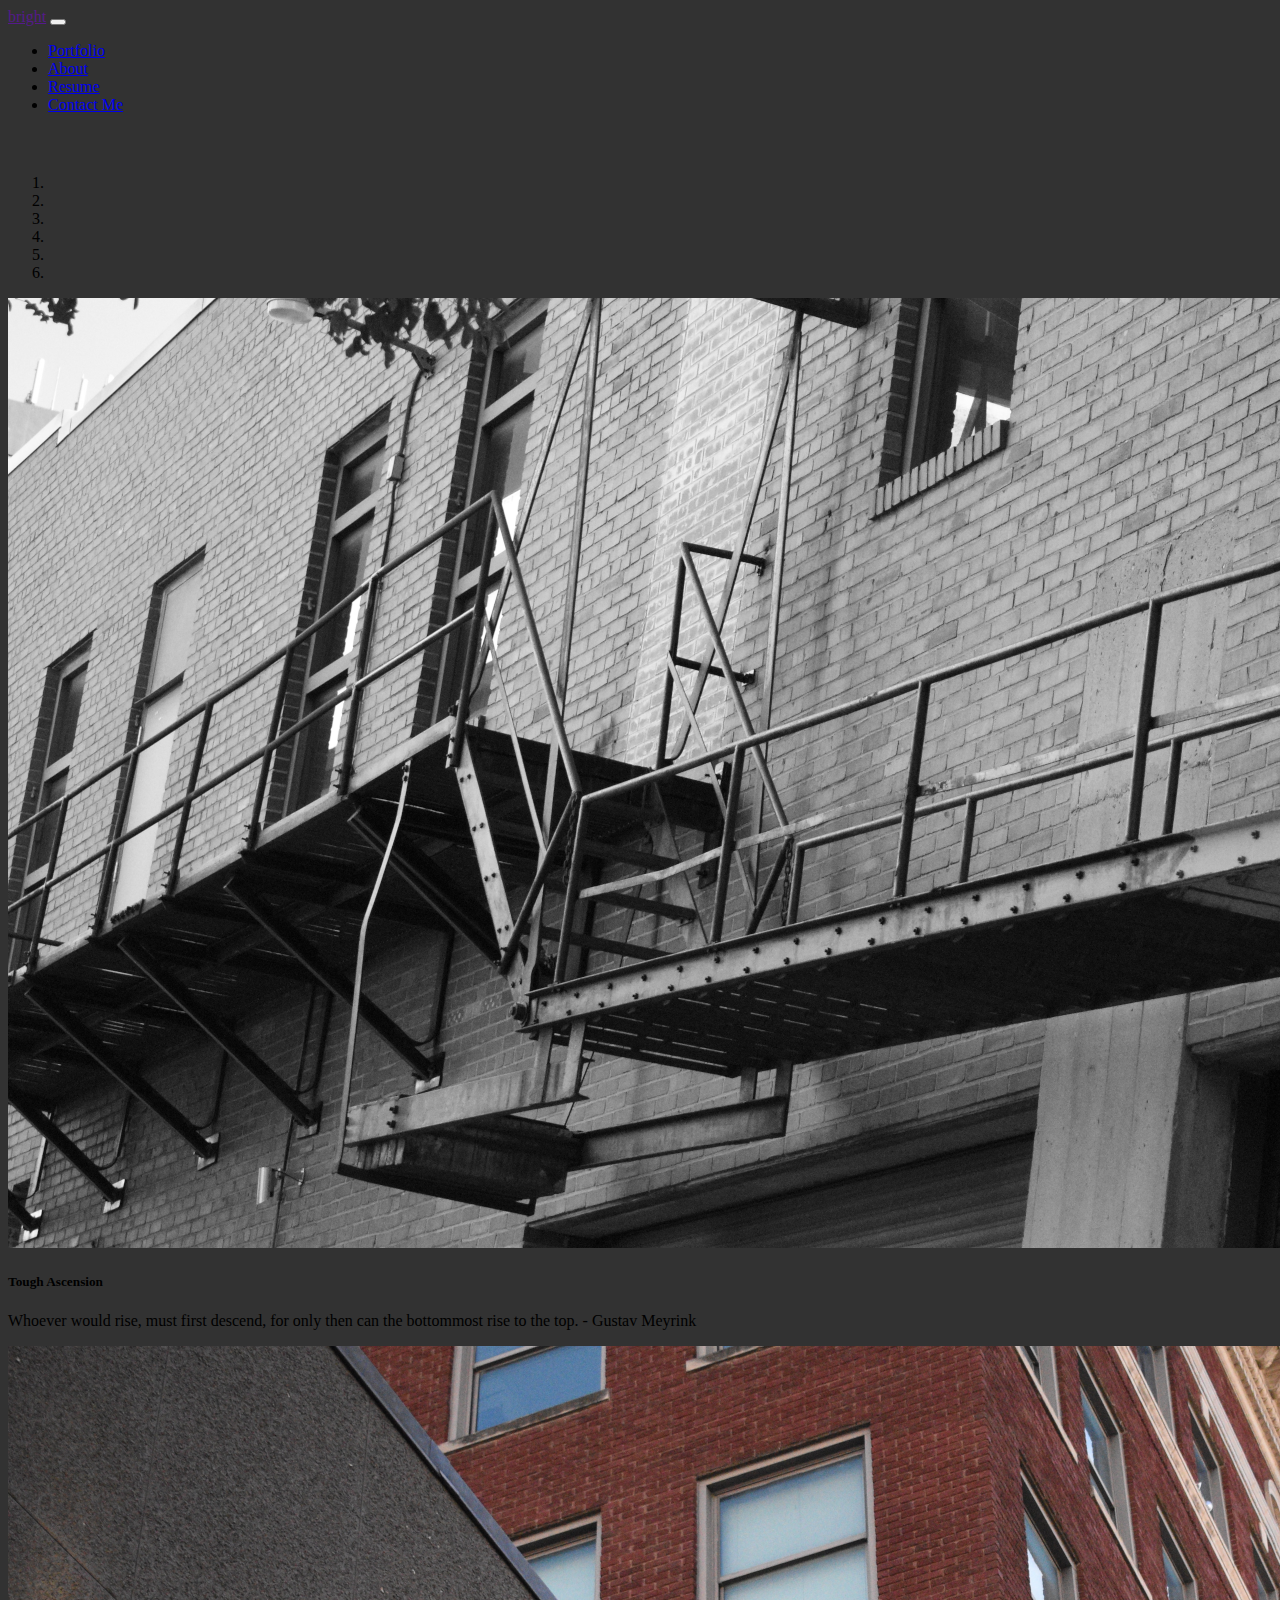
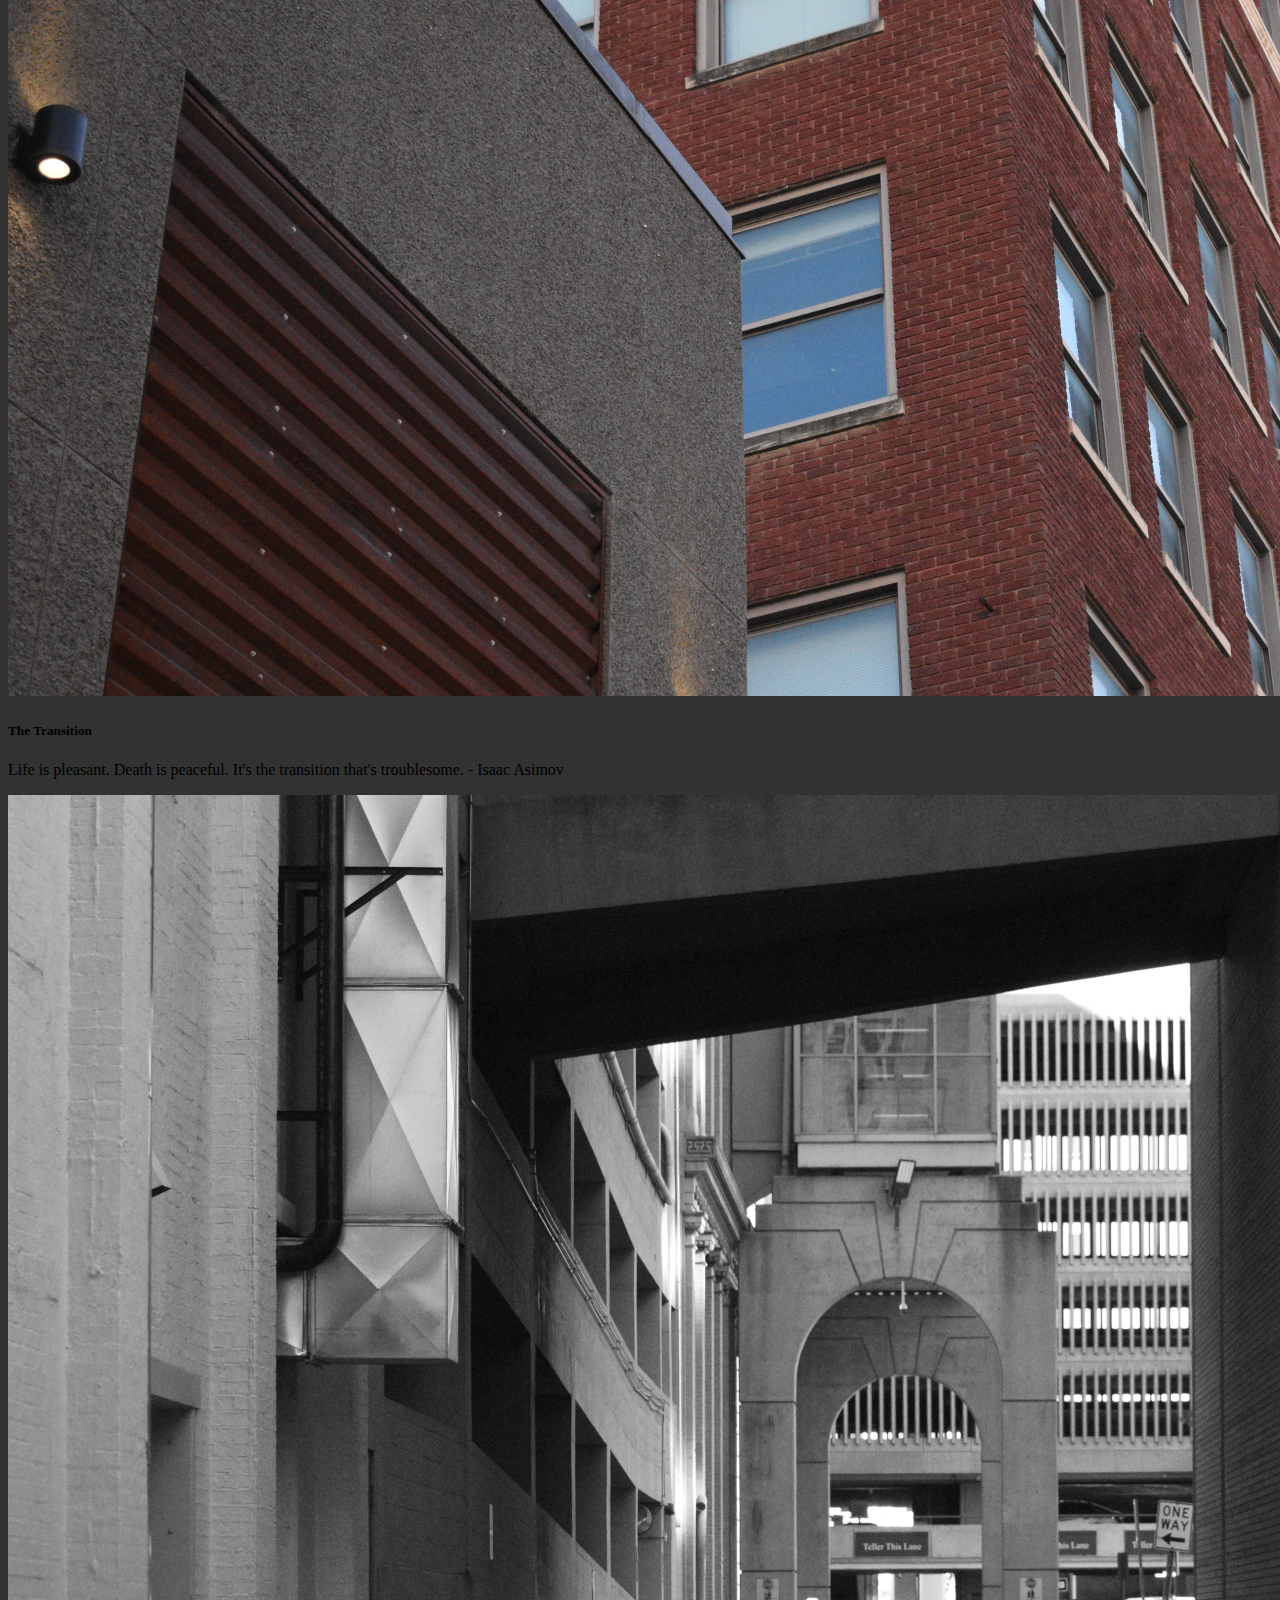
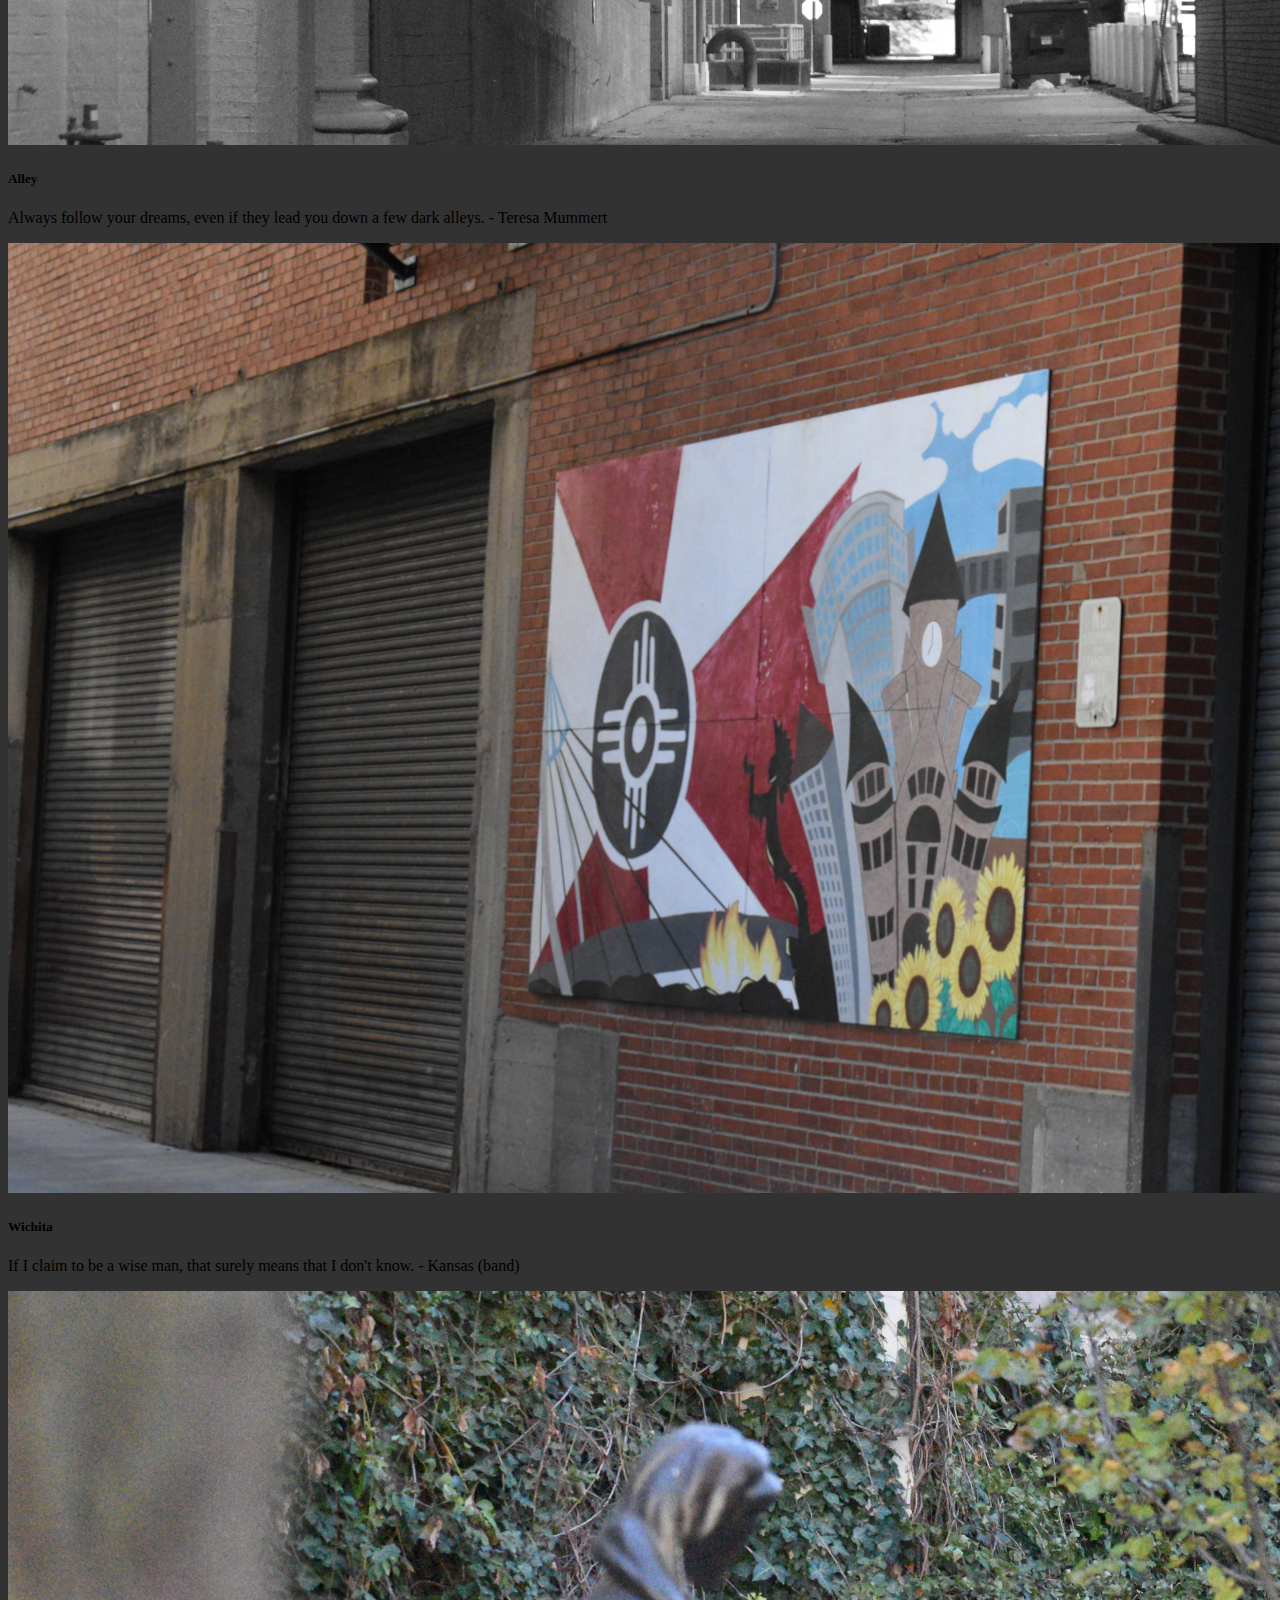
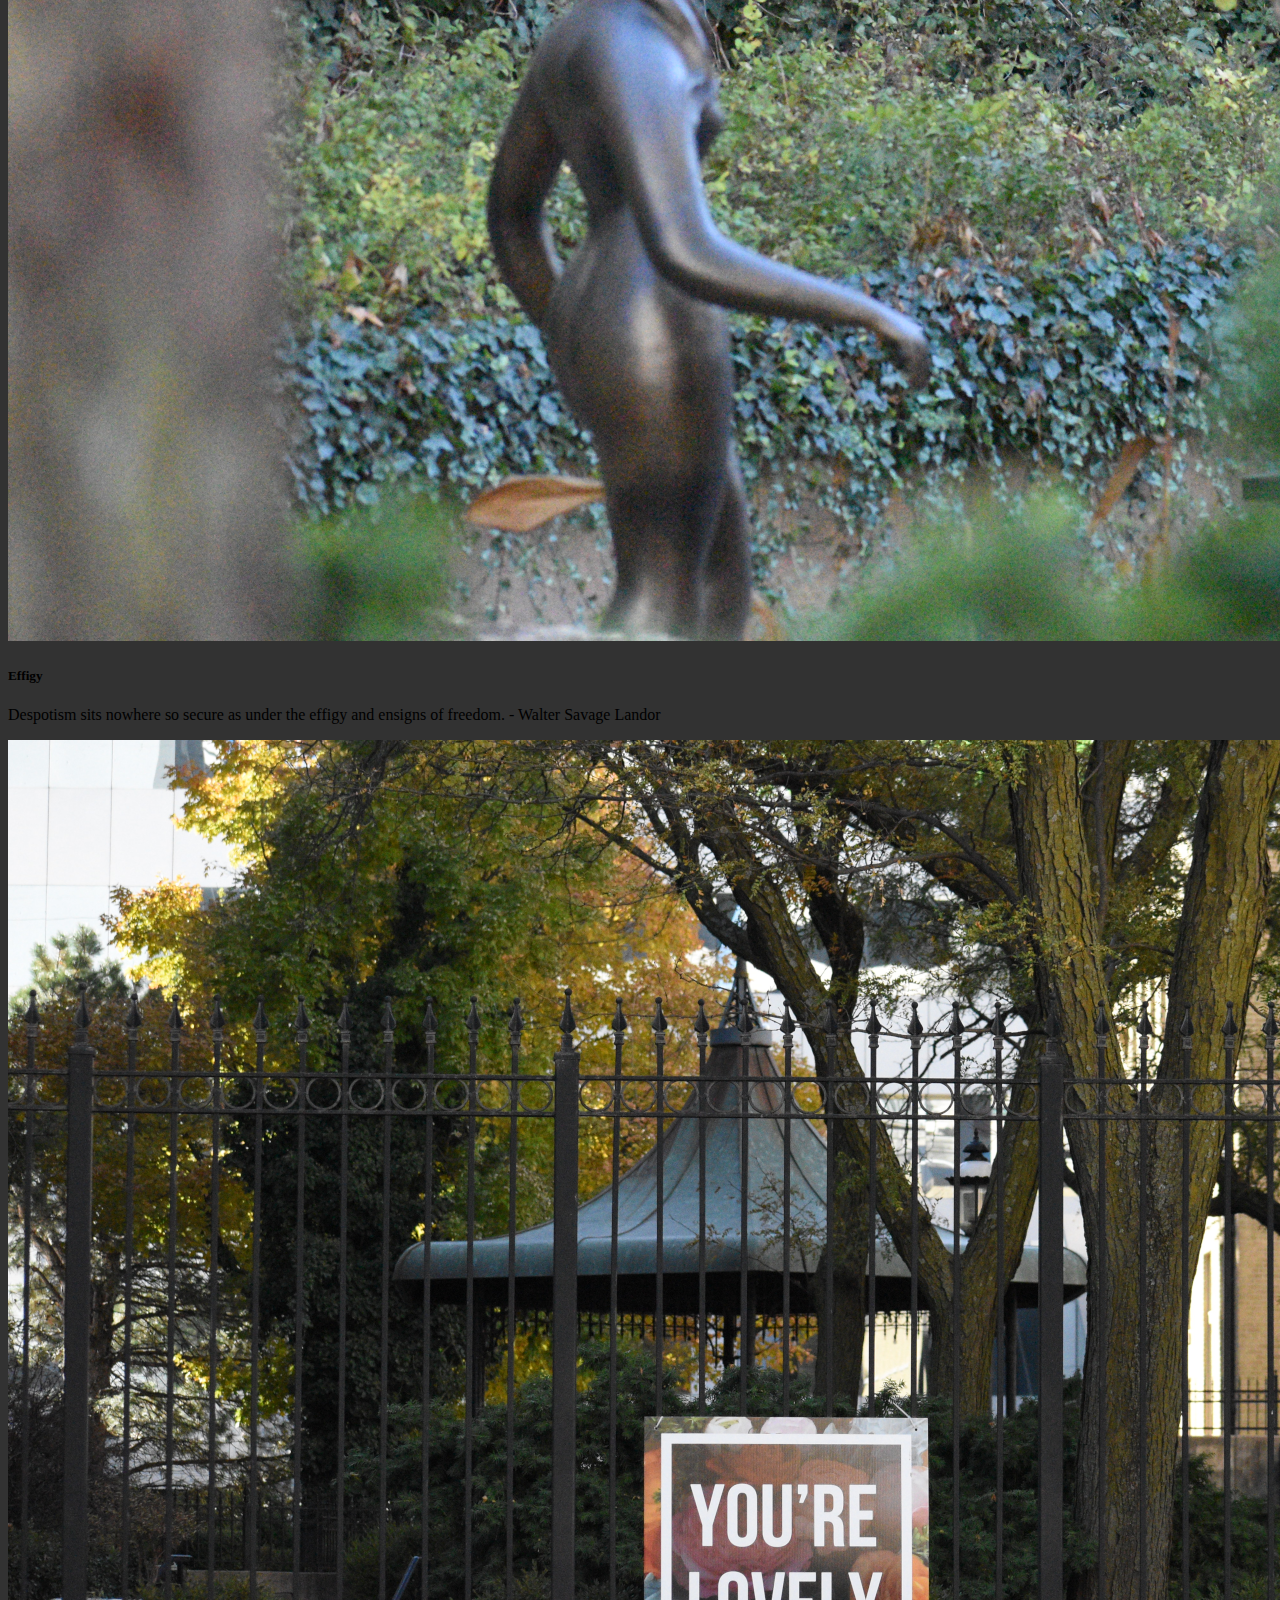
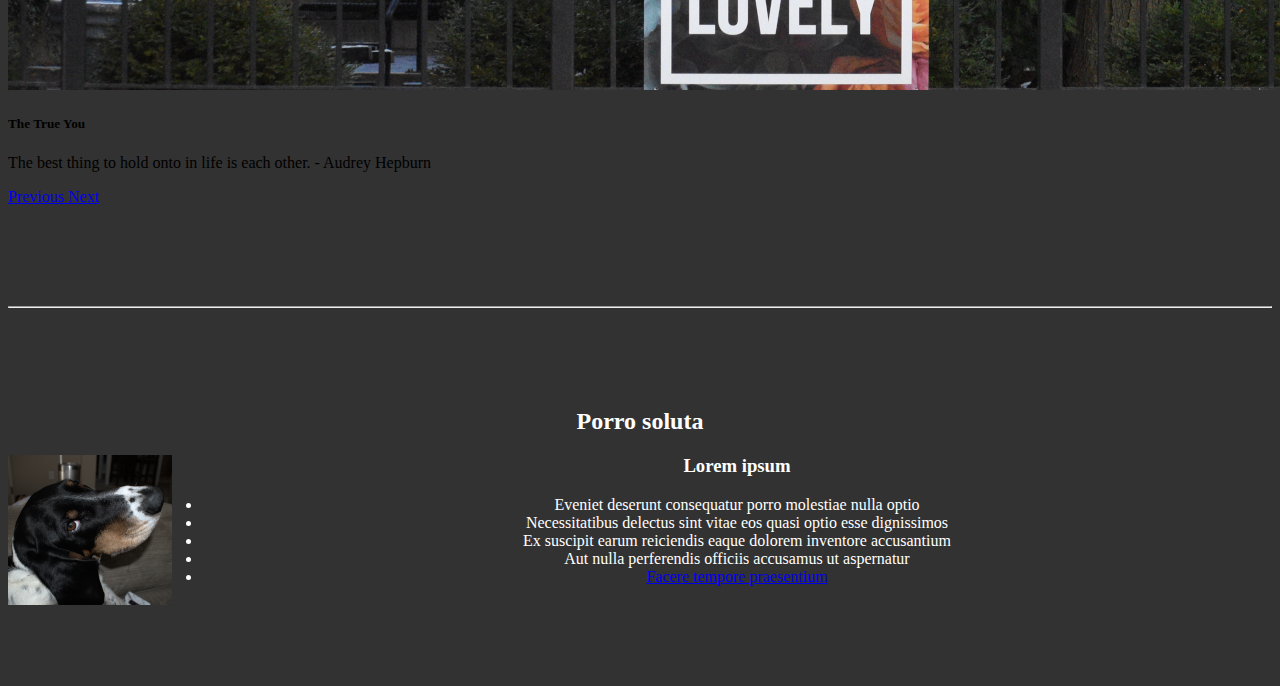
<file: index.html>
<!DOCTYPE html>
<html lang="en">
<head>
    <meta charset="UTF-8">
    <meta name="viewport" content="width=device-width, initial-scale=1, shrink-to-fit=no">

    <title>Jeremy Page</title>
    <link rel="stylesheet" href="https://cdn.jsdelivr.net/npm/bootstrap@4.5.3/dist/css/bootstrap.min.css" integrity="sha384-TX8t27EcRE3e/ihU7zmQxVncDAy5uIKz4rEkgIXeMed4M0jlfIDPvg6uqKI2xXr2" crossorigin="anonymous">
    <link rel="stylesheet" href="style.css" type="text/css">
    <link rel="icon" href="beaverFavicon.ico">


</head>
<body>

<!-- Code for navbar is modified from examples at https://getbootstrap.com/docs/4.5/components/navbar/ -->
    <nav class="navbar fixed-top navbar-expand-lg navbar-dark">
        <a class="navbar-brand" href=""> bright</a>

        <button class="navbar-toggler" type="button" data-toggle="collapse" data-target="#navbarID" aria-controls="navbarToggler" aria-expanded="false" aria-label="Toggle navigation">
            <span class="navbar-toggler-icon"></span>
        </button>

        <div class="collapse navbar-collapse" id="navbarID">
        <ul class="navbar-nav ml-auto">
            <li class="nav-item">
                <a class="nav-link" href="portfolio.html">Portfolio</a>
            </li>
            <li class="nav-item">
                <a class="nav-link" href="about-me.html">About</a>
            </li>
            <li class="nav-item">
                <a class="nav-link" href="resume.html">Resume</a>
            </li>
            <li class="nav-item">
                <a class="nav-link" href="contact-me.html">Contact Me</a>
            </li>
        </ul>
        </div>
    </nav>


    <!-- Code for carousel was modified from examples at https://getbootstrap.com/docs/4.5/components/carousel/ -->
    <div id="carousel" class="carousel slide z-depth-1-half margin-top" data-ride="carousel">
        <ol class="carousel-indicators">
            <li data-target="#carousel" data-slide-to="0" class="active"></li>
            <li data-target="#carousel" data-slide-to="1"></li>
            <li data-target="#carousel" data-slide-to="2"></li>
            <li data-target="#carousel" data-slide-to="3"></li>
            <li data-target="#carousel" data-slide-to="4"></li>
            <li data-target="#carousel" data-slide-to="5"></li>

        </ol>
        <div class="carousel-inner">
            <div class="carousel-item active">
                <img src="img/stairAlleyCropped.png" class="d-block w-100" alt="Payton Wall">
                <div class="carousel-caption d-none d-md-block">
                    <h5>Tough Ascension</h5>
                    <p>Whoever would rise, must first descend, for only then can the bottommost rise to the top. - Gustav Meyrink</p>
                </div>
            </div>
            <div class="carousel-item">
                <img src="img/buildingsSideCropped.png" class="d-block w-100" alt="Payton Stairs">
                <div class="carousel-caption d-none d-md-block">
                    <h5>The Transition</h5>
                    <p>Life is pleasant. Death is peaceful. It's the transition that's troublesome. - Isaac Asimov</p>
                </div>
            </div>
            <div class="carousel-item">
                <img src="img/longAlleyCropped.png" class="d-block w-100" alt="Payton Stairs 2">
                <div class="carousel-caption d-none d-md-block">
                    <h5>Alley</h5>
                    <p>Always follow your dreams, even if they lead you down a few dark alleys. - Teresa Mummert</p>
                </div>
            </div>
            <div class="carousel-item">
                <img src="img/alleyArtColorCropped.png" class="d-block w-100" alt="Payton Stairs 2">
                <div class="carousel-caption d-none d-md-block">
                    <h5>Wichita</h5>
                    <p>If I claim to be a wise man, that surely means that I don't know. - Kansas (band)</p>
                </div>
            </div>
            <div class="carousel-item">
                <img src="img/statueWalkingCropped.png" class="d-block w-100" alt="Payton Stairs 2">
                <div class="carousel-caption d-none d-md-block">
                    <h5>Effigy</h5>
                    <p>Despotism sits nowhere so secure as under the effigy and ensigns of freedom. - Walter Savage Landor</p>
                </div>
            </div>
            <div class="carousel-item">
                <img src="img/youreLovelyCropped.png" class="d-block w-100" alt="Payton Stairs 2">
                <div class="carousel-caption text-muted font-weight-bolder d-none d-md-block">
                    <h5>The True You</h5>
                    <p>The best thing to hold onto in life is each other. - Audrey Hepburn</p>
                </div>
            </div>
        </div>
        <a class="carousel-control-prev" href="#carousel" role="button" data-slide="prev">
            <span class="carousel-control-prev-icon" aria-hidden="true"></span>
            <span class="sr-only">Previous</span>
        </a>
        <a class="carousel-control-next" href="#carousel" role="button" data-slide="next">
            <span class="carousel-control-next-icon" aria-hidden="true"></span>
            <span class="sr-only">Next</span>
        </a>
    </div>

<div class="w-75 bottom-index-container center2">
    <hr>
    <div class="bottom-index-container white-text center2">
        <h2>Porro soluta</h2>
        <div class="w-50 center2 pt-2">
            <img class="w-50 index-img-left" src="img/Jessecropped.png" alt="jesse"/>
            <h3> Lorem ipsum</h3>
            <ul>
                <li>Eveniet deserunt consequatur porro molestiae nulla optio</li>
                <li>Necessitatibus delectus sint vitae eos quasi optio esse dignissimos</li>
                <li>Ex suscipit earum reiciendis eaque dolorem inventore accusantium</li>
                <li>Aut nulla perferendis officiis accusamus ut aspernatur</li>
                <li><a href="https://dogperday.com/">Facere tempore praesentium</a></li>
            </ul>
        </div>
    </div>



</div>



    <script src="https://code.jquery.com/jquery-3.5.1.slim.min.js" integrity="sha384-DfXdz2htPH0lsSSs5nCTpuj/zy4C+OGpamoFVy38MVBnE+IbbVYUew+OrCXaRkfj" crossorigin="anonymous"></script>
    <script src="https://cdn.jsdelivr.net/npm/popper.js@1.16.1/dist/umd/popper.min.js" integrity="sha384-9/reFTGAW83EW2RDu2S0VKaIzap3H66lZH81PoYlFhbGU+6BZp6G7niu735Sk7lN" crossorigin="anonymous"></script>
    <script src="https://cdn.jsdelivr.net/npm/bootstrap@4.5.3/dist/js/bootstrap.min.js" integrity="sha384-w1Q4orYjBQndcko6MimVbzY0tgp4pWB4lZ7lr30WKz0vr/aWKhXdBNmNb5D92v7s" crossorigin="anonymous"></script>
</body>
</html>
</file>
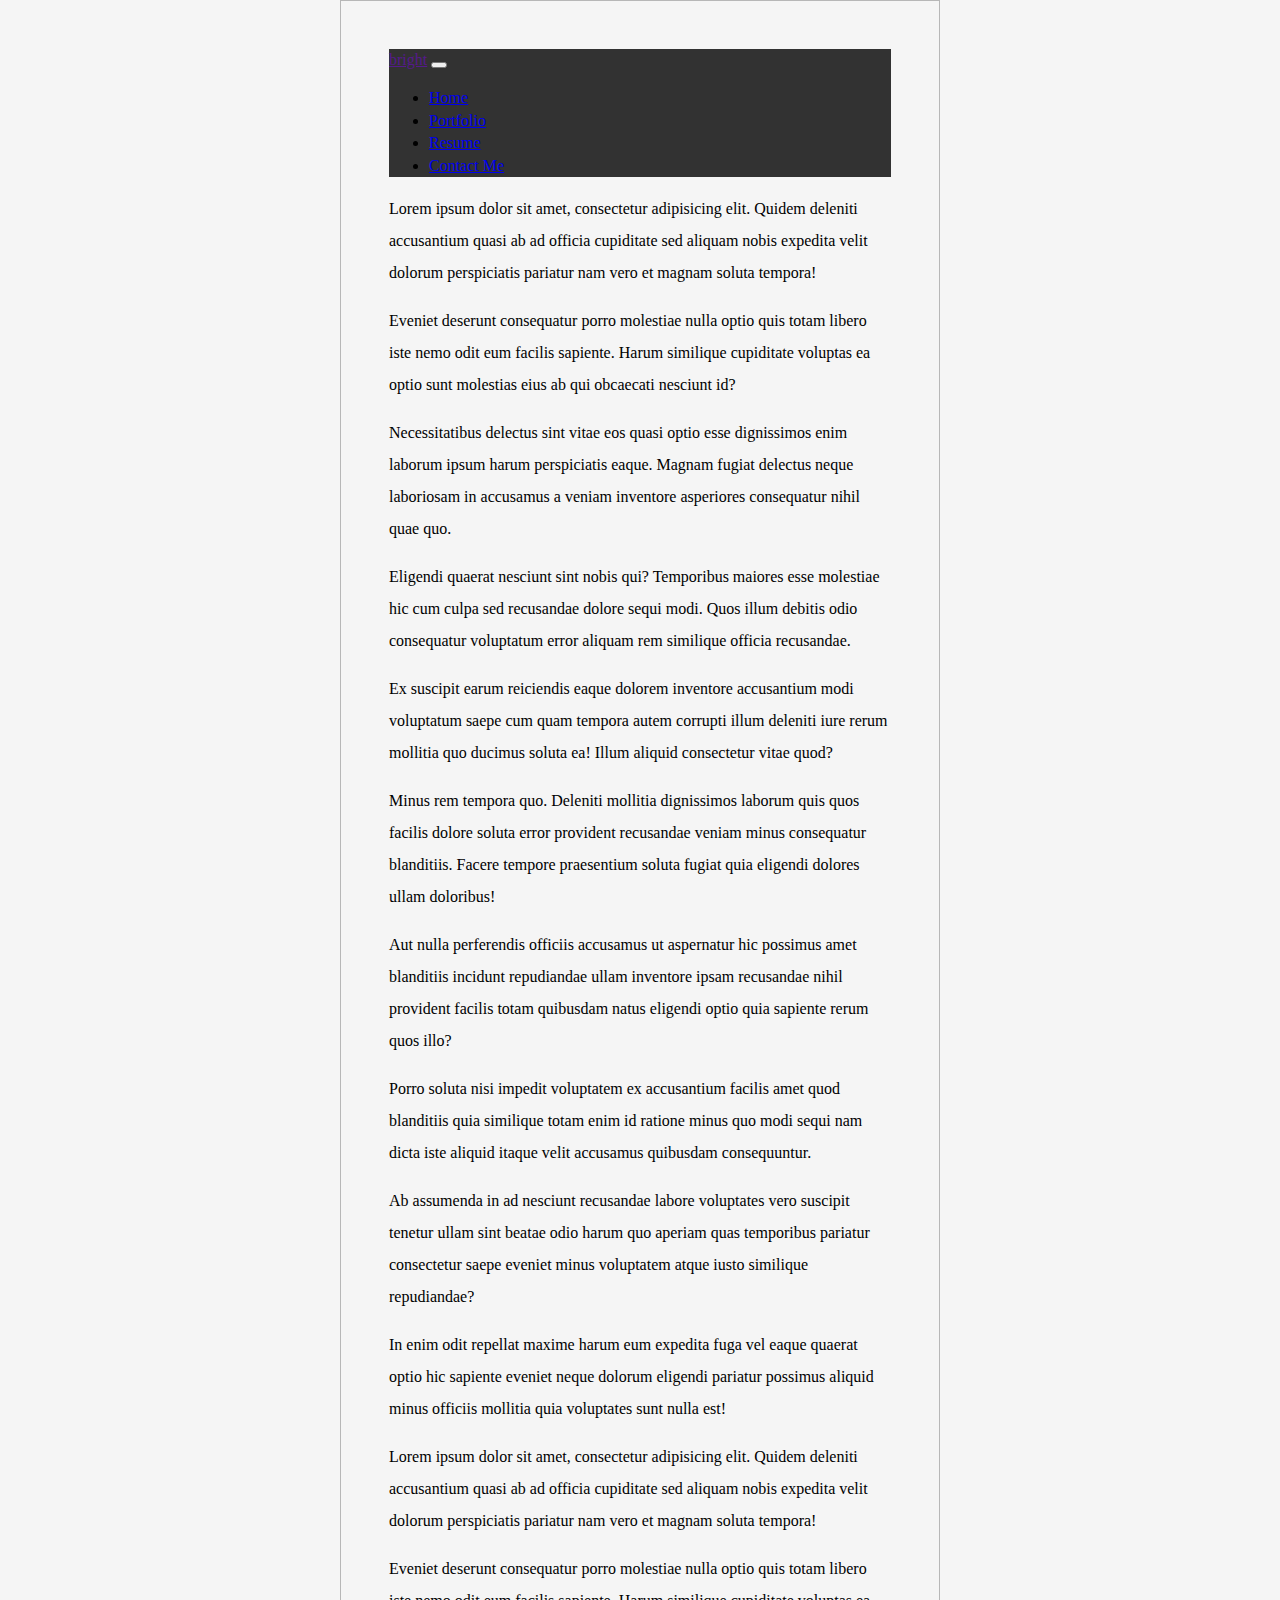
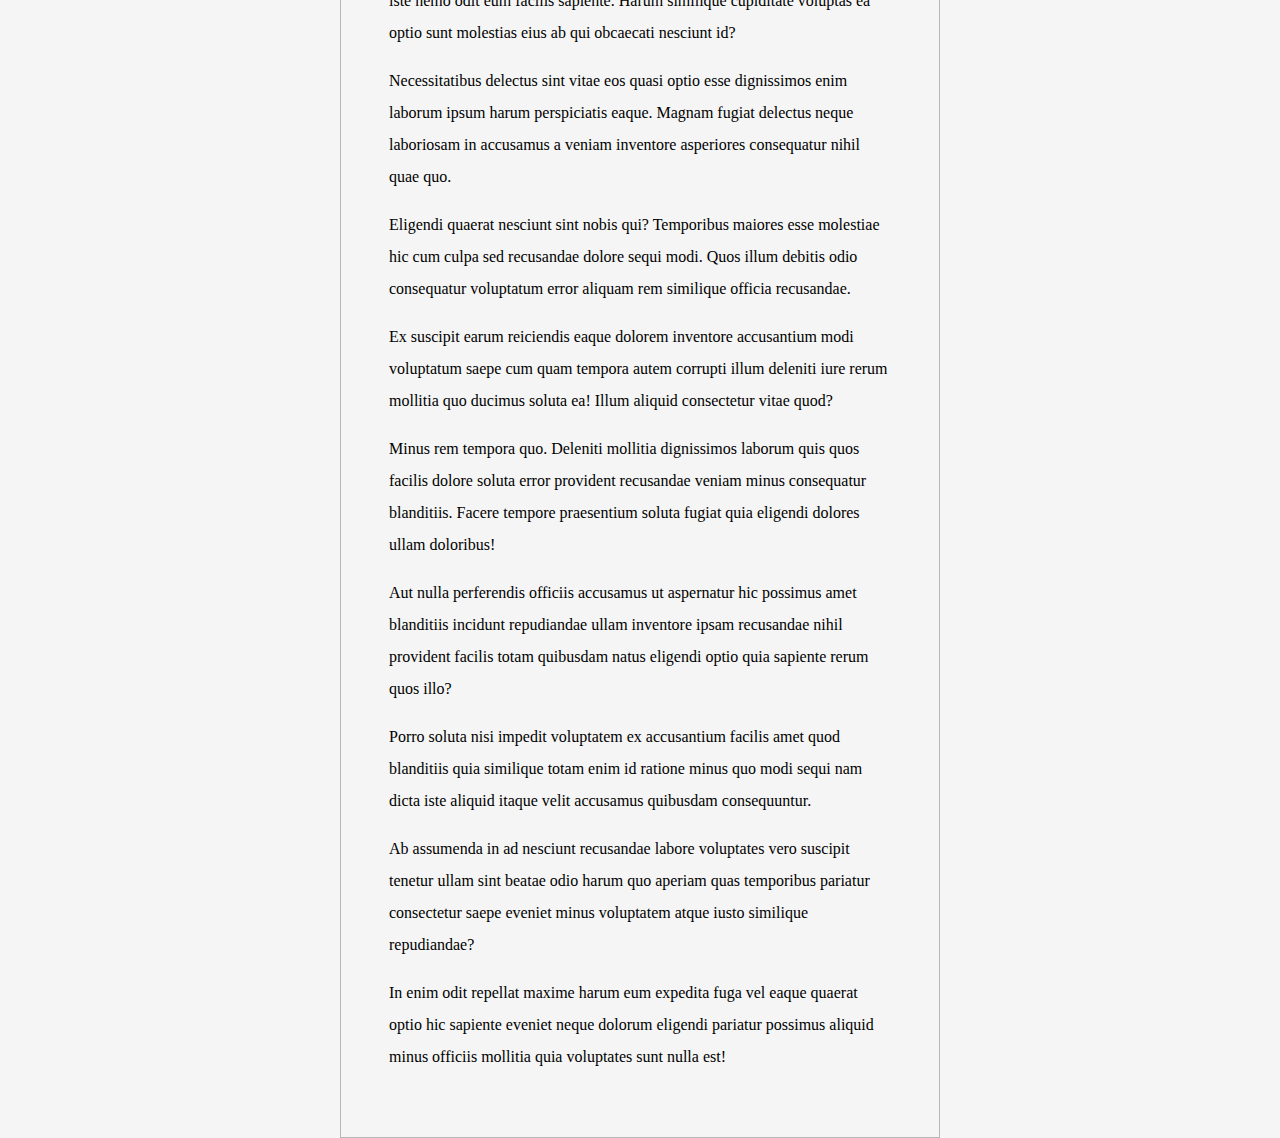
<file: about-me.html>
<!DOCTYPE html>
<html lang="en">
<head>
    <meta charset="UTF-8">
    <meta name="viewport" content="width=device-width, initial-scale=1, shrink-to-fit=no">

    <title>About Me</title>
    <link rel="stylesheet" href="https://cdn.jsdelivr.net/npm/bootstrap@4.5.3/dist/css/bootstrap.min.css" integrity="sha384-TX8t27EcRE3e/ihU7zmQxVncDAy5uIKz4rEkgIXeMed4M0jlfIDPvg6uqKI2xXr2" crossorigin="anonymous">
    <link rel="icon" href="beaverFavicon.ico">
    <link rel="stylesheet" href="style.css">
    <link rel="stylesheet" href="scrollbar.css">

</head>
<body>

<!-- Code for navbar is modified from examples at https://getbootstrap.com/docs/4.5/components/navbar/ -->
<nav class="navbar fixed-top navbar-expand-lg navbar-dark mb-5">
    <a class="navbar-brand" href=""> bright</a>

    <button class="navbar-toggler" type="button" data-toggle="collapse" data-target="#navbarID" aria-controls="navbarToggler" aria-expanded="false" aria-label="Toggle navigation">
        <span class="navbar-toggler-icon"></span>
    </button>

    <div class="collapse navbar-collapse" id="navbarID">
        <ul class="navbar-nav ml-auto">
            <li class="nav-item">
                <a class="nav-link" href="index.html">Home</a>
            </li>
            <li class="nav-item">
                <a class="nav-link" href="portfolio.html">Portfolio</a>
            </li>
            <li class="nav-item">
                <a class="nav-link" href="resume.html">Resume</a>
            </li>
            <li class="nav-item">
                <a class="nav-link" href="contact-me.html">Contact Me</a>
            </li>
        </ul>
    </div>
</nav>


<div class="mt-5 text-box">
<p>
    Lorem ipsum dolor sit amet, consectetur adipisicing elit. Quidem deleniti accusantium quasi ab ad officia cupiditate
    sed aliquam nobis expedita velit dolorum perspiciatis pariatur nam vero et magnam soluta tempora!
</p>
<p>
    Eveniet deserunt consequatur porro molestiae nulla optio quis totam libero iste nemo odit eum facilis sapiente.
    Harum similique cupiditate voluptas ea optio sunt molestias eius ab qui obcaecati nesciunt id?
</p>
<p>
    Necessitatibus delectus sint vitae eos quasi optio esse dignissimos enim laborum ipsum harum perspiciatis eaque.
    Magnam fugiat delectus neque laboriosam in accusamus a veniam inventore asperiores consequatur nihil quae quo.
</p>
<p>
    Eligendi quaerat nesciunt sint nobis qui? Temporibus maiores esse molestiae hic cum culpa sed recusandae dolore
    sequi modi. Quos illum debitis odio consequatur voluptatum error aliquam rem similique officia recusandae.
</p>
<p>
    Ex suscipit earum reiciendis eaque dolorem inventore accusantium modi voluptatum saepe cum quam tempora autem
    corrupti illum deleniti iure rerum mollitia quo ducimus soluta ea! Illum aliquid consectetur vitae quod?
</p>
<p>
    Minus rem tempora quo. Deleniti mollitia dignissimos laborum quis quos facilis dolore soluta error provident
    recusandae veniam minus consequatur blanditiis. Facere tempore praesentium soluta fugiat quia eligendi dolores
    ullam doloribus!
</p>
<p>
    Aut nulla perferendis officiis accusamus ut aspernatur hic possimus amet blanditiis incidunt repudiandae ullam
    inventore ipsam recusandae nihil provident facilis totam quibusdam natus eligendi optio quia sapiente rerum
    quos illo?
</p>
<p>
    Porro soluta nisi impedit voluptatem ex accusantium facilis amet quod blanditiis quia similique totam enim id
    ratione minus quo modi sequi nam dicta iste aliquid itaque velit accusamus quibusdam consequuntur.
</p>
<p>
    Ab assumenda in ad nesciunt recusandae labore voluptates vero suscipit tenetur ullam sint beatae odio harum quo
    aperiam quas temporibus pariatur consectetur saepe eveniet minus voluptatem atque iusto similique repudiandae?
</p>
<p>
    In enim odit repellat maxime harum eum expedita fuga vel eaque quaerat optio hic sapiente eveniet neque dolorum
    eligendi pariatur possimus aliquid minus officiis mollitia quia voluptates sunt nulla est!
</p>
<p>
    Lorem ipsum dolor sit amet, consectetur adipisicing elit. Quidem deleniti accusantium quasi ab ad officia cupiditate
    sed aliquam nobis expedita velit dolorum perspiciatis pariatur nam vero et magnam soluta tempora!
</p>
<p>
    Eveniet deserunt consequatur porro molestiae nulla optio quis totam libero iste nemo odit eum facilis sapiente.
    Harum similique cupiditate voluptas ea optio sunt molestias eius ab qui obcaecati nesciunt id?
</p>
<p>
    Necessitatibus delectus sint vitae eos quasi optio esse dignissimos enim laborum ipsum harum perspiciatis eaque.
    Magnam fugiat delectus neque laboriosam in accusamus a veniam inventore asperiores consequatur nihil quae quo.
</p>
<p>
    Eligendi quaerat nesciunt sint nobis qui? Temporibus maiores esse molestiae hic cum culpa sed recusandae dolore
    sequi modi. Quos illum debitis odio consequatur voluptatum error aliquam rem similique officia recusandae.
</p>
<p>
    Ex suscipit earum reiciendis eaque dolorem inventore accusantium modi voluptatum saepe cum quam tempora autem
    corrupti illum deleniti iure rerum mollitia quo ducimus soluta ea! Illum aliquid consectetur vitae quod?
</p>
<p>
    Minus rem tempora quo. Deleniti mollitia dignissimos laborum quis quos facilis dolore soluta error provident
    recusandae veniam minus consequatur blanditiis. Facere tempore praesentium soluta fugiat quia eligendi dolores
    ullam doloribus!
</p>
<p>
    Aut nulla perferendis officiis accusamus ut aspernatur hic possimus amet blanditiis incidunt repudiandae ullam
    inventore ipsam recusandae nihil provident facilis totam quibusdam natus eligendi optio quia sapiente rerum
    quos illo?
</p>
<p>
    Porro soluta nisi impedit voluptatem ex accusantium facilis amet quod blanditiis quia similique totam enim id
    ratione minus quo modi sequi nam dicta iste aliquid itaque velit accusamus quibusdam consequuntur.
</p>
<p>
    Ab assumenda in ad nesciunt recusandae labore voluptates vero suscipit tenetur ullam sint beatae odio harum quo
    aperiam quas temporibus pariatur consectetur saepe eveniet minus voluptatem atque iusto similique repudiandae?
</p>
<p>
    In enim odit repellat maxime harum eum expedita fuga vel eaque quaerat optio hic sapiente eveniet neque dolorum
    eligendi pariatur possimus aliquid minus officiis mollitia quia voluptates sunt nulla est!
</p>
</div>

<script src="https://code.jquery.com/jquery-3.5.1.slim.min.js" integrity="sha384-DfXdz2htPH0lsSSs5nCTpuj/zy4C+OGpamoFVy38MVBnE+IbbVYUew+OrCXaRkfj" crossorigin="anonymous"></script>
<script src="https://cdn.jsdelivr.net/npm/popper.js@1.16.1/dist/umd/popper.min.js" integrity="sha384-9/reFTGAW83EW2RDu2S0VKaIzap3H66lZH81PoYlFhbGU+6BZp6G7niu735Sk7lN" crossorigin="anonymous"></script>
<script src="https://cdn.jsdelivr.net/npm/bootstrap@4.5.3/dist/js/bootstrap.min.js" integrity="sha384-w1Q4orYjBQndcko6MimVbzY0tgp4pWB4lZ7lr30WKz0vr/aWKhXdBNmNb5D92v7s" crossorigin="anonymous"></script>
</body>
</html>
</file>
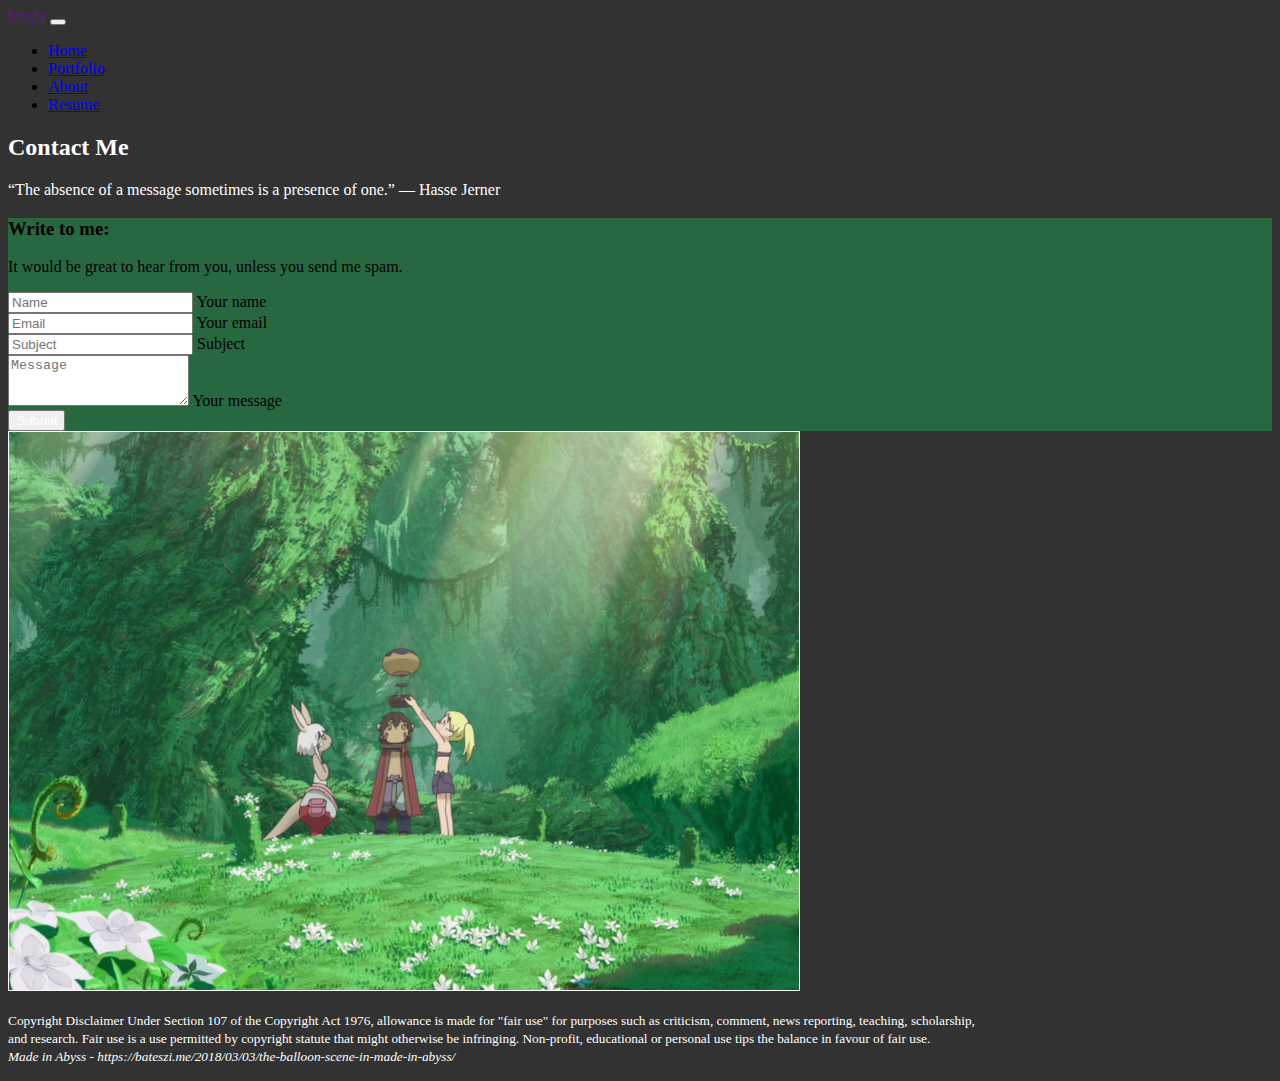
<file: contact-me.html>
<!DOCTYPE html>
<html lang="en">
<head>
    <meta charset="UTF-8">
    <meta name="viewport" content="width=device-width, initial-scale=1, shrink-to-fit=no">

    <title>Contact Me</title>
    <link rel="stylesheet" href="https://cdn.jsdelivr.net/npm/bootstrap@4.5.3/dist/css/bootstrap.min.css" integrity="sha384-TX8t27EcRE3e/ihU7zmQxVncDAy5uIKz4rEkgIXeMed4M0jlfIDPvg6uqKI2xXr2" crossorigin="anonymous">

    <link rel="icon" href="beaverFavicon.ico">
    <link rel="stylesheet" href="style.css">


</head>
<body>

<!-- Code for navbar is modified from examples at https://getbootstrap.com/docs/4.5/components/navbar/ -->
<nav class="navbar fixed-top navbar-expand-lg navbar-dark mb-5">
    <a class="navbar-brand" href=""> bright</a>

    <button class="navbar-toggler" type="button" data-toggle="collapse" data-target="#navbarID" aria-controls="navbarToggler" aria-expanded="false" aria-label="Toggle navigation">
        <span class="navbar-toggler-icon"></span>
    </button>

    <div class="collapse navbar-collapse" id="navbarID">
        <ul class="navbar-nav ml-auto">
            <li class="nav-item">
                <a class="nav-link" href="index.html">Home</a>
            </li>
            <li class="nav-item">
                <a class="nav-link" href="portfolio.html">Portfolio</a>
            </li>
            <li class="nav-item">
                <a class="nav-link" href="about-me.html">About</a>
            </li>
            <li class="nav-item">
                <a class="nav-link" href="resume.html">Resume</a>
            </li>
        </ul>
    </div>
</nav>

<!-- Bootstrap grid system code design modified from examples at https://getbootstrap.com/docs/4.5/layout/grid/ -->
<div class="my-5 pl-2 pt-3">
    <h2 class="h1-responsive font-weight-bold text-center my-5 white-text">Contact Me</h2>

    <p class="blockquote font-weight-bold text-center w-responsive mx-auto pb-5 white-text">“The absence of a message sometimes is a presence of one.”
        ― Hasse Jerner</p>

    <div class="row no-gutters">
        <div class="col-lg-1"></div>
        <div class="col-lg-5 mb-lg-0">
            <!-- Code for emailto modified from https://www.w3adda.com/html-tutorial/html-email-links -->
            <form method="POST" action="mailto:jeremy.q.bright@gmail.com" enctype="text/plain">
            <div class="card text-white w-40%">
                <div class="card-body contact-color">

                    <div class="form-header blue accent-1">
                        <h3 class="mt-2"><i class="fas fa-envelope"></i> Write to me:</h3>
                    </div>
                    <p class="dark-grey-text">It would be great to hear from you, unless you send me spam.</p>

                    <div class="form-group">
                        <i class="fas fa-user prefix grey-text"></i>
                        <input type="text" name="Name" value="" id="form-name" class="form-control" placeholder="Name">
                        <label for="form-name">Your name</label>
                    </div>
                    <div class="form-group">
                        <i class="fas fa-envelope prefix grey-text"></i>
                        <input type="email" name="Email" value="" id="form-email" class="form-control" placeholder="Email">
                        <label for="form-email">Your email</label>
                    </div>
                    <div class="form-group">
                        <i class="fas fa-tag prefix grey-text"></i>
                        <input type="text" name="Subject" value="" id="form-Subject" class="form-control" placeholder="Subject">
                        <label for="form-Subject">Subject</label>
                    </div>
                    <div class="form-group">
                        <i class="fas fa-pencil-alt prefix grey-text"></i>
                        <textarea id="form-text" name="name" class="form-control md-textarea" rows="3" placeholder="Message"></textarea>
                        <label for="form-text">Your message</label>
                    </div>
                    <div class="text-center">
                        <button class="btn btn-outline-light white-text">Submit</button>
                    </div>
                </div>
            </div>
            </form>

        </div>

        <div class="col-lg-5 ml-2">
            <div>
                <img class="" src="img/rikoBalloon3.png" alt="riko">
            </div>
        </div>
        <div class="col-lg-1"></div>
    </div>
</div>

<div class="text-center pt-5 white-text">
    <p><small>Copyright Disclaimer Under Section 107 of the Copyright Act 1976, allowance is made for "fair use" for purposes such as criticism, comment, news reporting, teaching, scholarship, <br>
        and research. Fair use is a use permitted by copyright statute that might otherwise be infringing. Non-profit, educational or personal use tips the balance in favour of fair use.<br>
        <i>Made in Abyss - https://bateszi.me/2018/03/03/the-balloon-scene-in-made-in-abyss/</i>
    </small></p>
</div>

<script src="https://code.jquery.com/jquery-3.5.1.slim.min.js" integrity="sha384-DfXdz2htPH0lsSSs5nCTpuj/zy4C+OGpamoFVy38MVBnE+IbbVYUew+OrCXaRkfj" crossorigin="anonymous"></script>
<script src="https://cdn.jsdelivr.net/npm/popper.js@1.16.1/dist/umd/popper.min.js" integrity="sha384-9/reFTGAW83EW2RDu2S0VKaIzap3H66lZH81PoYlFhbGU+6BZp6G7niu735Sk7lN" crossorigin="anonymous"></script>
<script src="https://cdn.jsdelivr.net/npm/bootstrap@4.5.3/dist/js/bootstrap.min.js" integrity="sha384-w1Q4orYjBQndcko6MimVbzY0tgp4pWB4lZ7lr30WKz0vr/aWKhXdBNmNb5D92v7s" crossorigin="anonymous"></script>


</body>
</html>
</file>
<file: style.css>
nav{
    background-color: #323232;
}


.center{
    display: block;
    margin-left: auto;
    margin-right: auto;
    height: 600px;
    width: 800px;
    border: 5px solid #555
}

.center1{
    width: 100%;
    text-align: center;
    display: block;
    padding: 1em 6em 3em;

}

.center2{
    text-align: center;
    display: block;
    margin-left: auto;
    margin-right: auto;
}

.align-left{
    text-align: left;
}

.align-right{
    text-align: right;
}

body{
    background-color: #323232;
}

.margin-top2{
    margin-top: 60px;
    padding-top: 20px;
}


.white-text {
    color: white;
}

.margin-top{
    margin-top: 60px;
}

.bottom-index-container{
    margin: 100px auto 100px auto
}

.index-list{

}

.index-img-left{
    float: left;
    text-wrap: normal;
    padding-right: 30px
}

.index-img-right{
    float: right;
    text-wrap: normal;
    padding-left: 30px;
}

.contact-color{
    background-color: #286840;
}

.box{
    height: 1000px;
    width: 600px;
    border: 5px;
    background-color: whitesmoke;
}

.text-box {
    line-height: 2;
}

.margin-lr-auto{
    margin-left: auto;
    margin-right: auto;
}
</file>
<file: scrollbar.css>
body {
    height: 100%;
    background: whitesmoke;
    overflow: scroll;
    width: 80%;
    max-width: 600px;
    margin: 0 auto;
    padding: 3em;
    font: 100%/1.4 serif;
    border: 1px solid rgba(0,0,0,0.25)
}

*::-webkit-scrollbar {
    width: 1em;
}

*::-webkit-scrollbar-track {
    -webkit-box-shadow: inset 0 0 6px rgba(0,0,0,0.3);
}

*::-webkit-scrollbar-thumb {
    background-color: orangered;
    outline: 1px solid slategrey;
}

*{
    box-sizing: border-box;
}

.text-box {
    line-height: 2;
}
</file>
